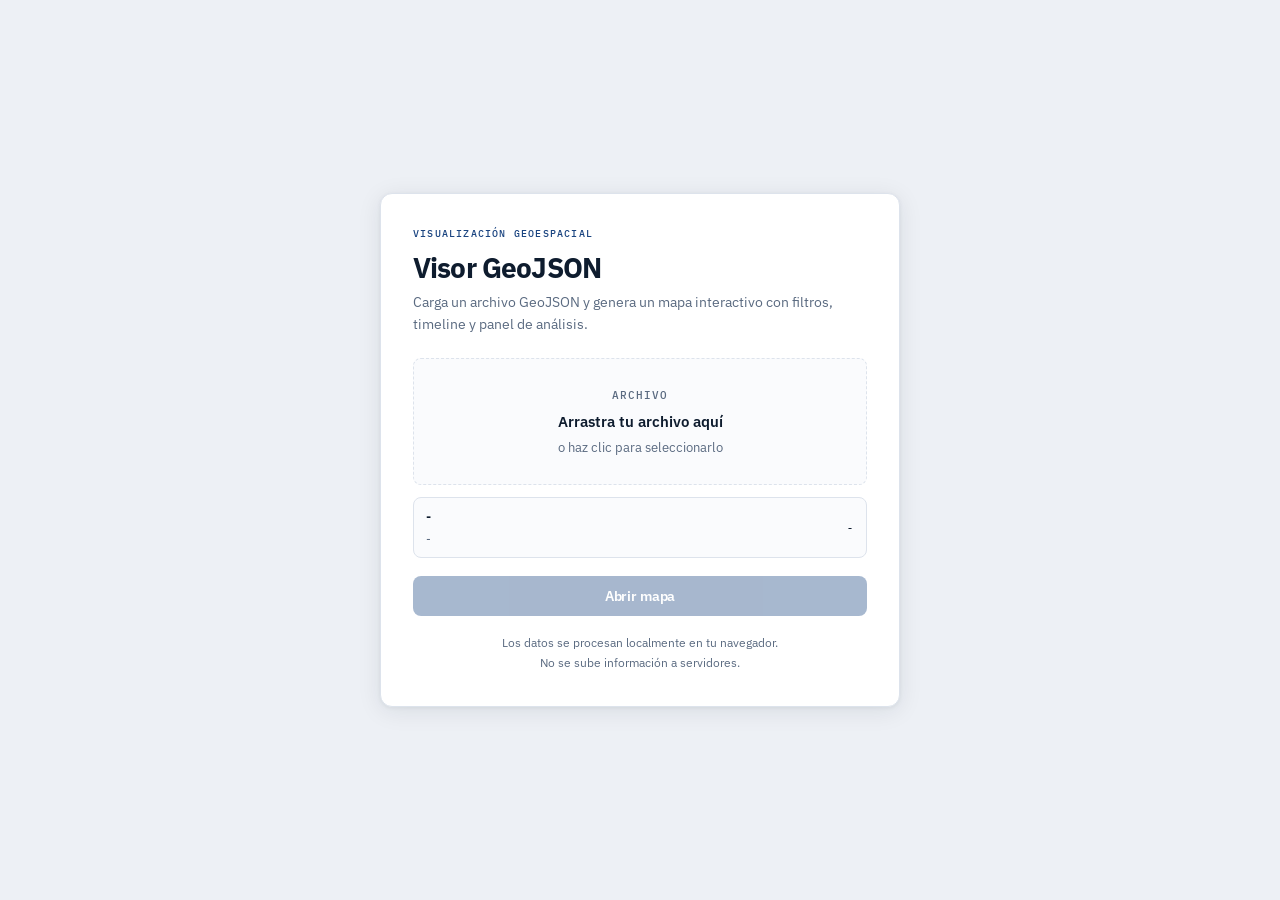
<file: index.html>
﻿<!doctype html>
<html lang="es">
<head>
  <meta charset="UTF-8">
  <meta name="viewport" content="width=device-width, initial-scale=1.0">
  <title>GeoSpatial Research Viewer</title>
  <link rel="preconnect" href="https://fonts.googleapis.com">
  <link rel="preconnect" href="https://fonts.gstatic.com" crossorigin>
  <link href="https://fonts.googleapis.com/css2?family=IBM+Plex+Sans:wght@400;500;600;700&family=IBM+Plex+Mono:wght@400;500;600&display=swap" rel="stylesheet">
  <link rel="stylesheet" href="styles/index.css">
</head>
<body>
  <main class="landing">
    <section class="card" aria-labelledby="landing-title">
      <p class="eyebrow">Visualización geoespacial</p>
      <h1 id="landing-title">Visor GeoJSON</h1>
      <p class="subtitle">
        Carga un archivo GeoJSON y genera un mapa interactivo con filtros, timeline y panel de análisis.
      </p>

      <label id="drop-zone" class="drop-zone" for="file-input" aria-label="Zona para subir archivo GeoJSON">
        <input id="file-input" type="file" accept=".geojson,.json" aria-label="Seleccionar archivo GeoJSON">
        <div class="dz-icon" aria-hidden="true">Archivo</div>
        <div class="dz-title">Arrastra tu archivo aquí</div>
        <div class="dz-hint">o haz clic para seleccionarlo</div>
      </label>

      <section id="file-info" class="file-info" aria-live="polite" hidden>
        <div class="fi-main">
          <p id="fi-name" class="fi-name">-</p>
          <p id="fi-meta" class="fi-meta">-</p>
        </div>
        <span id="fi-status" class="fi-status">-</span>
      </section>

      <p id="size-warn" class="size-warn" hidden>
        Archivo grande detectado. Se procesará en segundo plano para evitar bloqueos.
      </p>

      <p id="error-msg" class="error-msg" role="alert" hidden></p>

      <button id="btn-open" class="btn-primary" type="button" disabled>Abrir mapa</button>

      <footer class="foot-note">
        <p>Los datos se procesan localmente en tu navegador.</p>
        <p>No se sube información a servidores.</p>
      </footer>
    </section>
  </main>

  <script src="js/data-store.js"></script>
  <script type="module" src="js/upload.js"></script>
</body>
</html>
</file>
<file: styles/index.css>
/* ── Variables ───────────────────────────────────────────────── */
:root {
  --bg:         #edf0f5;
  --panel:      #ffffff;
  --border:     #dde3ec;
  --text:       #0e1c2e;
  --muted:      #5a6a80;
  --primary:    #1a4480;
  --primary-h:  #15366a;
  --primary-soft:#e4edf9;
  --accent:     #2563eb;
  --danger:     #b91c1c;
  --danger-soft:#fef2f2;
  --ok:         #15803d;
  --ok-soft:    #f0fdf4;
  --radius:     8px;
}

*, *::before, *::after { box-sizing: border-box; }

body {
  margin: 0;
  font-family: 'IBM Plex Sans', 'Segoe UI', system-ui, -apple-system, sans-serif;
  font-size: 14px;
  line-height: 1.5;
  background: var(--bg);
  color: var(--text);
  min-height: 100vh;
  -webkit-font-smoothing: antialiased;
}

.landing {
  min-height: 100vh;
  display: grid;
  place-items: center;
  padding: 24px;
}

.card {
  width: 100%;
  max-width: 520px;
  background: var(--panel);
  border: 1px solid var(--border);
  border-radius: calc(var(--radius) + 4px);
  padding: 32px;
  box-shadow: 0 4px 24px rgba(14,28,46,.09), 0 1px 4px rgba(14,28,46,.06);
}

.eyebrow {
  margin: 0 0 10px;
  font-family: 'IBM Plex Mono', monospace;
  font-size: 10px;
  font-weight: 500;
  text-transform: uppercase;
  letter-spacing: 0.12em;
  color: var(--primary);
}

h1 {
  margin: 0 0 8px;
  font-size: 28px;
  font-weight: 700;
  letter-spacing: -0.03em;
  line-height: 1.2;
  color: var(--text);
}

.subtitle {
  margin: 0 0 22px;
  color: var(--muted);
  font-size: 14px;
  line-height: 1.55;
}

/* Drop zone */
.drop-zone {
  position: relative;
  border: 1px dashed var(--border);
  border-radius: var(--radius);
  background: #fafbfd;
  padding: 28px 16px;
  display: grid;
  gap: 4px;
  text-align: center;
  cursor: pointer;
  transition: border-color 0.18s, background 0.18s;
}

.drop-zone:hover,
.drop-zone.drag-over {
  border-color: var(--accent);
  background: var(--primary-soft);
}

.drop-zone input {
  position: absolute;
  inset: 0;
  opacity: 0;
  cursor: pointer;
}

.dz-icon {
  font-family: 'IBM Plex Mono', monospace;
  font-size: 11px;
  font-weight: 500;
  text-transform: uppercase;
  letter-spacing: 0.10em;
  color: var(--muted);
  margin-bottom: 4px;
}

.dz-title {
  font-size: 15px;
  font-weight: 600;
  color: var(--text);
}

.dz-hint {
  color: var(--muted);
  font-size: 12.5px;
}

/* File info */
.file-info {
  margin-top: 12px;
  border: 1px solid var(--border);
  border-radius: var(--radius);
  background: #fafbfd;
  padding: 9px 12px;
  display: flex;
  align-items: center;
  justify-content: space-between;
  gap: 10px;
}

.fi-main { min-width: 0; }

.fi-name {
  margin: 0;
  font-weight: 600;
  font-size: 13px;
  overflow: hidden;
  text-overflow: ellipsis;
  white-space: nowrap;
}

.fi-meta {
  margin: 3px 0 0;
  color: var(--muted);
  font-size: 12px;
}

.fi-status {
  font-family: 'IBM Plex Mono', monospace;
  font-size: 10px;
  font-weight: 600;
  text-transform: uppercase;
  letter-spacing: 0.08em;
  flex-shrink: 0;
}

.fi-status.ok  { color: var(--ok); }
.fi-status.err { color: var(--danger); }

/* Alerts */
.size-warn,
.error-msg {
  margin: 10px 0 0;
  padding: 9px 12px;
  border-radius: var(--radius);
  font-size: 12.5px;
  line-height: 1.5;
}

.size-warn {
  background: #fffbeb;
  border: 1px solid #fcd34d;
  color: #92400e;
}

.error-msg {
  background: var(--danger-soft);
  border: 1px solid color-mix(in srgb, var(--danger) 25%, var(--border));
  color: var(--danger);
}

/* Primary button */
.btn-primary {
  margin-top: 18px;
  width: 100%;
  border: none;
  background: var(--primary);
  color: #ffffff;
  border-radius: var(--radius);
  padding: 11px 16px;
  font-size: 14px;
  font-family: inherit;
  font-weight: 600;
  letter-spacing: -0.01em;
  cursor: pointer;
  transition: background 0.14s, opacity 0.14s;
}

.btn-primary:hover:not(:disabled) { background: var(--primary-h); }

.btn-primary:disabled {
  opacity: 0.38;
  cursor: not-allowed;
}

/* Footer */
.foot-note {
  margin-top: 18px;
  font-size: 11.5px;
  color: var(--muted);
  text-align: center;
}

.foot-note p { margin: 3px 0; }

@media (max-width: 600px) {
  .card { padding: 22px; }
  h1    { font-size: 23px; }
}
</file>
